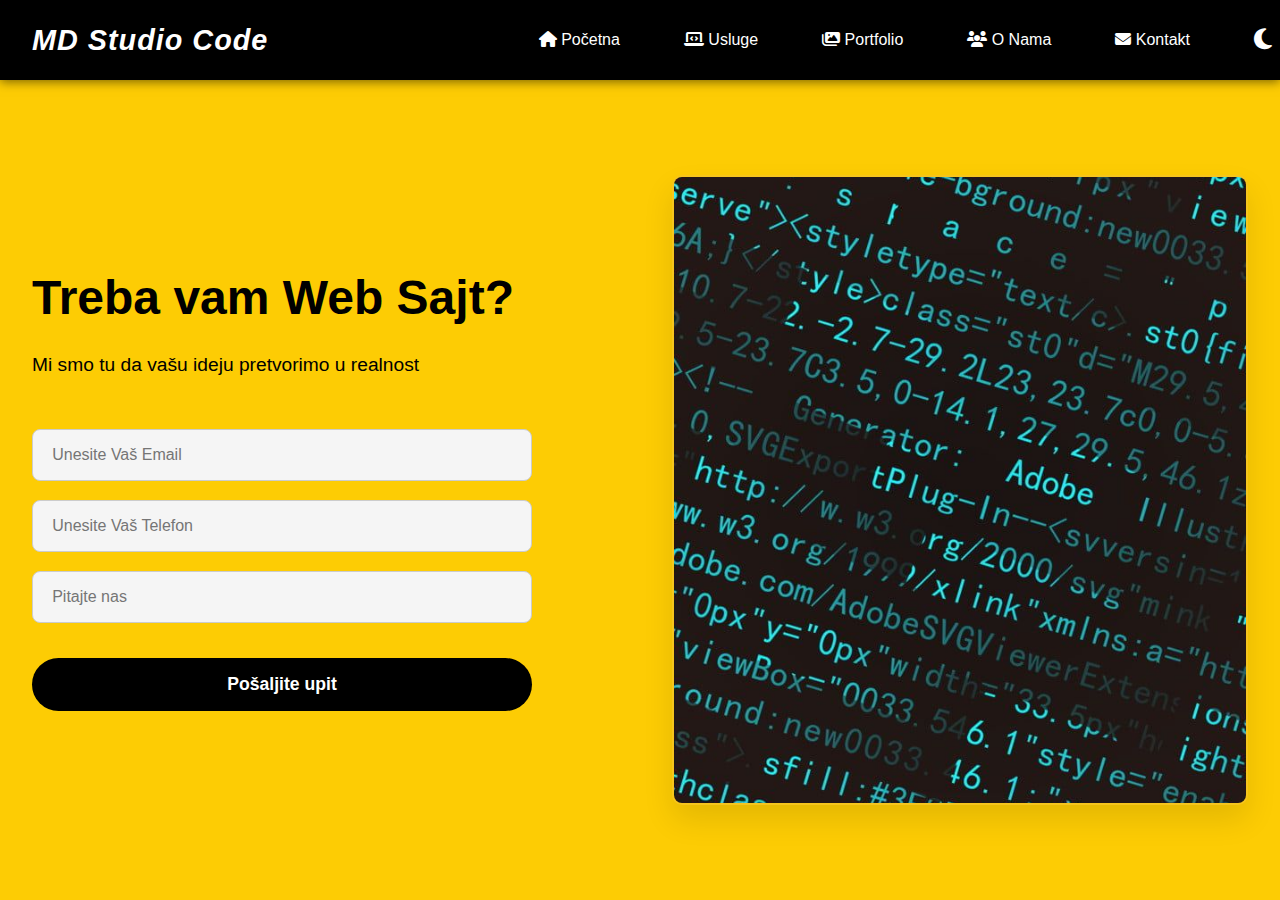
<file: index.html>
<!DOCTYPE html>
<html lang="en">
<head>
    <meta charset="UTF-8">
    <meta name="viewport" content="width=device-width, initial-scale=1.0">
    <title>MD Studio Code - Web Development</title>
    <link rel="stylesheet" href="https://cdnjs.cloudflare.com/ajax/libs/font-awesome/6.4.0/css/all.min.css">
    <style>
        :root {
            --bg-color: #ffffff;
            --text-color: #121212;
            --nav-bg: #000000;
            --nav-text: #ffffff;
            --nav-hover: #d70e5f;
            --hero-bg: #fdcc04;
            --hero-text: #000000;
            --card-bg: #ffffff;
            --card-shadow: rgba(0, 0, 0, 0.1);
            --input-bg: #f5f5f5;
            --input-border: #cccccc;
            --btn-bg: #000000;
            --btn-text: #ffffff;
            --btn-hover-bg: #ffffff;
            --btn-hover-text: #000000;
        }

        .dark-mode {
            --bg-color: #121212;
            --text-color: #e1e1e1;
            --nav-bg: #1e1e1e;
            --nav-text: #bb86fc;
            --nav-hover: #03dac6;
            --hero-bg: #1a1a2e;
            --hero-text: #bb86fc;
            --card-bg: #1e1e1e;
            --card-shadow: rgba(0, 0, 0, 0.3);
            --input-bg: #2d2d2d;
            --input-border: #444444;
            --btn-bg: #bb86fc;
            --btn-text: #000000;
            --btn-hover-bg: #03dac6;
            --btn-hover-text: #000000;
        }

        * {
            box-sizing: border-box;
            margin: 0;
            padding: 0;
            font-family: 'Segoe UI', Tahoma, Geneva, Verdana, sans-serif;
            transition: background-color 0.3s, color 0.3s;
        }

        body {
            background-color: var(--bg-color);
            color: var(--text-color);
            min-height: 100vh;
        }

        nav {
            height: 80px;
            background: var(--nav-bg);
            display: flex;
            justify-content: space-between;
            align-items: center;
            padding: 0rem calc((100vw - 1300px) / 2);
            box-shadow: 0 2px 10px rgba(0, 0, 0, 0.5);
            position: sticky;
            top: 0;
            z-index: 100;
        }

        .logo {
            color: var(--nav-text);
            font-size: 1.8rem;
            font-weight: bold;
            font-style: italic;
            padding: 0 2rem;
            letter-spacing: 1px;
        }

        .nav-items {
            display: flex;
            gap: 1rem;
            align-items: center;
        }

        nav a {
            text-decoration: none;
            color: var(--nav-text);
            padding: 0.5rem 1.5rem;
            border-radius: 4px;
            font-weight: 500;
        }

        nav a:hover {
            color: var(--nav-hover);
            background-color: rgba(187, 134, 252, 0.1);
        }

        .theme-toggle {
            background: none;
            border: none;
            color: var(--nav-text);
            font-size: 1.5rem;
            cursor: pointer;
            padding: 0.5rem;
            margin-left: 1rem;
        }

        .hero {
            background: var(--hero-bg);
        }

        .hero-container {
            display: grid;
            grid-template-columns: 1fr 1fr;
            height: calc(100vh - 80px);
            padding: 3rem calc((100vw - 1300px) / 2);
            align-items: center;
        }

        .colum-left {
            display: flex;
            flex-direction: column;
            justify-content: center;
            align-items: flex-start;
            padding: 0rem 2rem;
            color: var(--hero-text);
        }

        .colum-left h1 {
            font-size: 3rem;
            margin-bottom: 1.5rem;
            line-height: 1.2;
        }

        .colum-left p {
            margin-bottom: 2rem;
            font-size: 1.2rem;
            line-height: 1.6;
            max-width: 80%;
        }

        .hero-form {
            display: flex;
            flex-direction: column;
            gap: 1.2rem;
            margin-top: 1rem;
            width: 100%;
            max-width: 500px;
        }

        .hero-form input {
            padding: 1rem 1.2rem;
            font-size: 1rem;
            border: 1px solid var(--input-border);
            border-radius: 8px;
            width: 100%;
            background-color: var(--input-bg);
            color: var(--text-color);
            outline: none;
        }

        .hero-form input:focus {
            border-color: var(--nav-hover);
            box-shadow: 0 0 0 2px rgba(187, 134, 252, 0.3);
        }

        .hero-form button {
            padding: 1rem 3rem;
            font-size: 1.1rem;
            border: none;
            color: var(--btn-text);
            background: var(--btn-bg);
            cursor: pointer;
            border-radius: 50px;
            font-weight: 600;
            margin-top: 1rem;
            transition: transform 0.2s, box-shadow 0.2s;
        }

        .hero-form button:hover {
            background: var(--btn-hover-bg);
            color: var(--btn-hover-text);
            transform: translateY(-2px);
            box-shadow: 0 5px 15px rgba(3, 218, 198, 0.3);
        }

        .colum-right {
            display: flex;
            justify-content: center;
            align-items: center;
            padding: 0rem 2rem;
            position: relative;
        }

        .hero-image {
            width: 100%;
            height: auto;
            max-height: 70vh;
            border-radius: 10px;
            box-shadow: 0 15px 30px var(--card-shadow);
            object-fit: cover;
            border: 2px solid rgba(187, 134, 252, 0.1);
        }

        @media (max-width: 768px) {
            .hero-container {
                grid-template-columns: 1fr;
                height: auto;
                padding: 2rem;
            }
            
            .colum-left {
                align-items: center;
                text-align: center;
                margin-bottom: 2rem;
            }
            
            .colum-left p {
                max-width: 100%;
            }
            
            .hero-form {
                max-width: 100%;
            }
            
            .colum-right {
                display: none;
            }
        }
    </style>
</head>
<body>
    <nav>
        <div class="logo">MD Studio Code</div>
        <div class="nav-items">
            <a href="/"><i class="fas fa-home"></i> Početna</a>
            <a href="/usluge"><i class="fas fa-laptop-code"></i> Usluge</a>
            <a href="/portfolio"><i class="fas fa-images"></i> Portfolio</a>
            <a href="/o-nama"><i class="fas fa-users"></i> O Nama</a>
            <a href="/kontakt"><i class="fas fa-envelope"></i> Kontakt</a>
            <button class="theme-toggle" id="themeToggle">
                <i class="fas fa-moon"></i>
            </button>
        </div>
    </nav>

    <section class="hero">
        <div class="hero-container">
            <div class="colum-left">
                <h1>Treba vam Web Sajt?</h1>
                <p>Mi smo tu da vašu ideju pretvorimo u realnost</p>
                <form class="hero-form" action="bazaPodataka/baza.php" method="POST">
                    <input required type="email" name="email" placeholder="Unesite Vaš Email">
                    <input required type="tel" name="telefon" placeholder="Unesite Vaš Telefon">
                    <input required type="text" name="upit" placeholder="Pitajte nas">
                    <button type="submit">Pošaljite upit</button>
                </form>
            </div>
            <div class="colum-right">
                <img src="./slike/bc.jpg" alt="Web development illustration" class="hero-image">
            </div>
        </div>
    </section>

    <script>
        // Theme toggle functionality
        const themeToggle = document.getElementById('themeToggle');
        const icon = themeToggle.querySelector('i');
        
        // Check for saved theme preference or use preferred color scheme
        const savedTheme = localStorage.getItem('theme') || 
                         (window.matchMedia('(prefers-color-scheme: dark)').matches ? 'dark' : 'light');
        
        // Apply the saved theme
        if (savedTheme === 'dark') {
            document.body.classList.add('dark-mode');
            icon.classList.replace('fa-moon', 'fa-sun');
        }
        
        // Toggle theme
        themeToggle.addEventListener('click', () => {
            document.body.classList.toggle('dark-mode');
            const isDark = document.body.classList.contains('dark-mode');
            
            // Change icon and save preference
            if (isDark) {
                icon.classList.replace('fa-moon', 'fa-sun');
                localStorage.setItem('theme', 'dark');
            } else {
                icon.classList.replace('fa-sun', 'fa-moon');
                localStorage.setItem('theme', 'light');
            }
        });

        // Mobile menu toggle would go here if needed
    </script>
</body>
</html>
</file>
